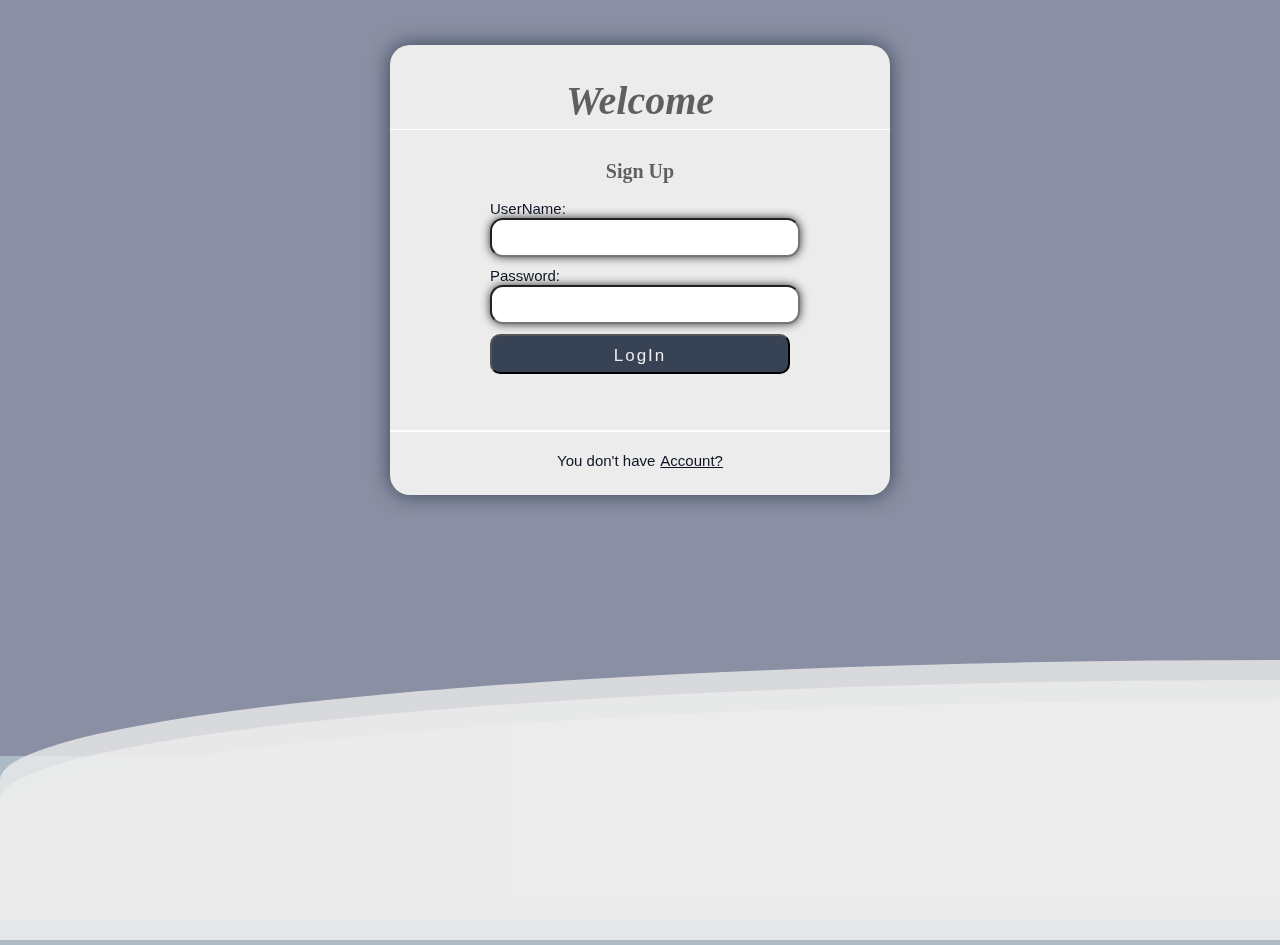
<file: src/index.html>
<!DOCTYPE html>
<html lang="en">
<head>
    <meta charset="UTF-8">
    <title>Login</title>
    <link rel="stylesheet" href="style/style.css">
</head>
<body>
<div class="wave_container">
    <div class="wave"></div>
    <div class="wave"></div>
    <div class="wave"></div>
</div>
<main>
    <div class="principal_container">
        <h1 class="title_login">Welcome</h1>

        <form class="form_container">
            <h2 class="sub_title"> Sign Up</h2>

            <div class="user_container text_container">
                <label for="email" class="text">UserName:
                    <input id="email" class="user_text text_area" type="text" required >
                </label>
            </div>

            <div class="pass_container text_container">
               <label for="password" class="text">Password:
                   <input id="password" class="pass_text text_area" type="password" required>
               </label>
            </div>

            <button class="btn_login" > LogIn</button>
            <h2 class="login_status"></h2>



        </form>

        <div class="signIn_container text">
            <a class="text">You don't have</a>
            <a class="text" href="signIn.html">Account?</a>
        </div>


    </div>
</main>

<script src="script/index.js"></script>
</body>
</html>
</file>
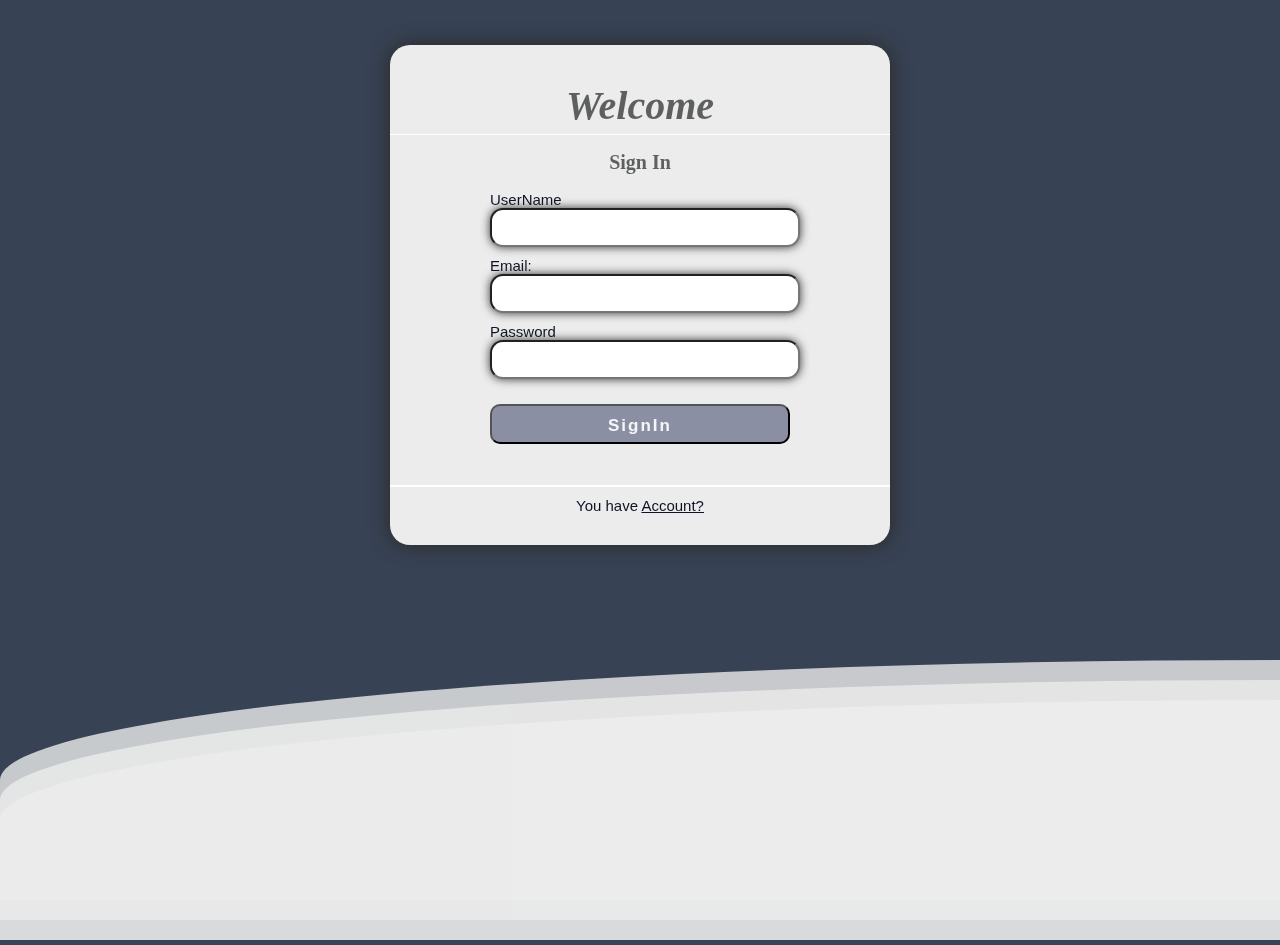
<file: src/signIn.html>
<!DOCTYPE html>
<html lang="en">
<head>
    <meta charset="UTF-8">
    <title>SignIn</title>
    <link rel="stylesheet" href="style/signIn_Style.css">
</head>
<body>
<div class="wave_container">
    <div class="wave"></div>
    <div class="wave"></div>
    <div class="wave"></div>
</div>
<main>
    <div class="principal_container container">
        <h1 class="title_signIn">Welcome</h1>

        <form class="form_container">
            <h2 class="sub_title"> Sign In</h2>

            <div class="user_container text_container">

                <label for="user" class="text">UserName
                    <input  id="user" class="user_text text_area" type="text" required>
                </label>

            </div>
            <div class="email_container text_container">
                <label for="email" class="text">Email:
                    <input id="email" class="email_text  text_area" type="email"  required>
                </label>
            </div>

            <div class="pass_container text_container">
                <label for="password" class="text">Password
                    <input id="password" class="pass_text text_area" type="password"  required>
                </label>
            </div>

            <button class="btn_login"> SignIn</button>
            <h2 class="signIn_status"></h2>


        </form>

        <div class="signIn_container text">
            <a class="text">You have</a>
            <a class="text" href="index.html">Account?</a>
        </div>

    </div>
</main>

<script src="script/signIn_script.js"></script>
</body>
</html>
</file>
<file: src/style/style.css>
body{
    margin: auto;
    font-family: "Fira Code", BlinkMacSystemFont,sans-serif;
    overflow: auto;
    animation: gradient 15s ease infinite;
    background-size: 400% 400%;
    background:linear-gradient(#8a8fa3 80%,#adbbc6 20%);
    width: 100vw;
    height: 100vh;
}
.wave{
    background: #ececec;
    border-radius: 1000% 1000% 0 0;
    position: fixed;
    width: 200%;
    height: 15em;
    animation: wave 10s -3s linear infinite;
    transform:translate3d(0,0,0);
    opacity: 0.8;
    bottom: 0;
    left: 0;
    z-index: -1;
}
.wave:nth-of-type(2) {
    bottom: -1.25em;
    animation: wave 18s linear reverse infinite;
}
.wave:nth-of-type(3) {
    bottom: -2.5em;
    animation: wave 20s -1s linear reverse infinite;
    opacity: 0.9;
}
.text{
font-weight: 300;
    font-size: 15px;
    color: #0e1424;
    cursor: default;

}

.principal_container{
    display: flex;
    flex-direction: column;
    align-items: center;
    justify-content: center;
    width: 500px;
    height: 450px;
    background-color: #ececec;
    margin: 45px auto auto;
    border-radius: 20px;
    box-shadow: 0 0 20px #374254;
}

.form_container{
    display: flex;
    box-sizing: content-box;
    width: 100%;
    height: 300px;
    background-color: #ececec;
    flex-direction: column;
    align-items: center;
    justify-content: center;
    border-top: 1px solid #ffffff;
    border-bottom: 2px solid #ffffff;
}
.title_login{
    color: #8a8fa3;
    font-family:"sans-serif";
    font-size: 40px;
    font-weight:600;
    font-style:italic;
    color: rgba(19, 23, 23, 0.66);
    text-align:start;
    margin: 5px;
    cursor:default;
}
.sub_title{
    color: #8a8fa3;
    font-family:"sans-serif";
    font-size: 20px;
    font-weight:800;
    color: rgba(19, 23, 23, 0.66);
    margin-top: 0;
    cursor:default;
}

.text_container{
    box-sizing:border-box;
    width:300px;
    padding:0;
    margin-bottom: 10px;
    color: #0e1424;

}
.text_area{
    color: #0e1424;
    box-sizing: border-box;
    width: 310px;
    padding: 10px;
    border-radius: 13px;
    box-shadow: #333434 0 0 10px;
    background-color: #ffffff;
    outline:none;
}
.signIn_container{
    display: flex;
    gap: 5px;
    text-align: center;
    margin-top: 20px;

}
.login_container {
    width: 300px;
    height: 40px;
    margin-top: 20px;
    box-shadow: #101517 0 0 10px;
}
.btn_login {
    width: 300px;
    height: 40px;
    background: #374254;
    color :#ececec;
    border-radius: 10px;
    padding: 10px;
    text-align: center;
    font-size: 17px;;
    font-weight: 500;
    letter-spacing: 2px;
    transition: all 0.2s ease-in-out;
}
.login_status{
    font-size: 15px;
}

.btn_login:hover {
    opacity: 0.9;
    transform: scale(0.9);
}

@keyframes gradient {
    0%{
        background-position: 0% 0%;
    }
    50%{
        background-position: 100% 100%;
    }
    100%{
        background-position: 0% 0%;
    }
}
@keyframes wave {
    2%{
        transform: translateX(1%);
    }
    25%{
        transform: translateX(-25%);
    }
    50%{
        transform: translateX(-50%);
    }
    75%{
        transform: translateX(-25%);
    }
    100%{
        transform: translateX(1%);
    }
}
</file>
<file: src/style/signIn_Style.css>
body{
    margin: auto;
    font-family:"Fira Code", BlinkMacSystemFont,sans-serif;;
    overflow: auto;
    animation: gradient 15s ease infinite;
    background-size: 400% 400%;
    background-color: #374254;;
    width: 100vw;
    height: 100vh;
}
.wave{
    background: #ececec;
    border-radius: 1000% 1000% 0 0;
    position: fixed;
    width: 200%;
    height: 15em;
    animation: wave 10s -3s linear infinite;
    transform:translate3d(0,0,0);
    opacity: 0.8;
    bottom: 0;
    left: 0;
    z-index: -1;
}
.wave:nth-of-type(2) {
    bottom: -1.25em;
    animation: wave 18s linear reverse infinite;
}
.wave:nth-of-type(3) {
    bottom: -2.5em;
    animation: wave 20s -1s linear reverse infinite;
    opacity: 0.9;
}
.text{
    font-weight: 300;
    font-size: 15px;
    color: #0e1424;
    cursor: default;
}
.principal_container{
    display: flex;
    flex-direction: column;
    align-items: center;
    justify-content: center;
    width: 500px;
    height: 500px;
    background-color: #ececec;
    margin: 45px auto auto;
    border-radius: 20px;
    box-shadow: 0 0 20px #2b2824;
}

.form_container{
    display: flex;
    box-sizing: content-box;
    width: 100%;
    height: 350px;
    background-color: #ececec;
    flex-direction: column;
    align-items: center;
    justify-content: center;
    border-top: 1px solid #ffffff;
    border-bottom: 2px solid #ffffff;
}
.title_signIn{
    font-family:"sans-serif";
    font-size: 40px;
    font-weight:600;
    font-style:italic;
    color: rgba(19, 23, 23, 0.66);
    text-align:start;
    margin: 5px;
    cursor: default;
}
.sub_title{
    font-family:"sans-serif";
    font-size: 20px;
    font-weight:800;
    color: rgba(19, 23, 23, 0.66);
}

.text_container{
    font-size: 15px;
    font-weight: 600;
    box-sizing:border-box;
    width:300px;
    display:flex;
  flex-direction: column;
    padding:0;
    margin-bottom: 10px;
}

.text_area{
    box-sizing: border-box;
    width: 310px;
    padding: 10px;
    border-radius: 13px;
    box-shadow: #333434 0 0 10px;
    background-color: #ffffff;
    outline:none;
}

.btn_login {
    margin: auto;
    width: 300px;
    height: 40px;
    background: #8a8fa3;
    color :whitesmoke;
    border-radius: 10px;
    padding: 10px;
    text-align: center;
    font-size: 17px;;
    font-weight: 800;
    letter-spacing: 2px;
    transition: all 0.2s ease-in-out;
}
.signIn_status{
    box-sizing: content-box;
    font-size: 15px;
}
.signIn_container{
    margin-top:10px ;
}

.btn_login:hover {
    opacity: 0.9;
    transform: scale(0.9);
}

@keyframes wave {
    2%{
        transform: translateX(1%);
    }
    25%{
        transform: translateX(-25%);
    }
    50%{
        transform: translateX(-50%);
    }
    75%{
        transform: translateX(-25%);
    }
    100%{
        transform: translateX(1%);
    }
}
</file>
